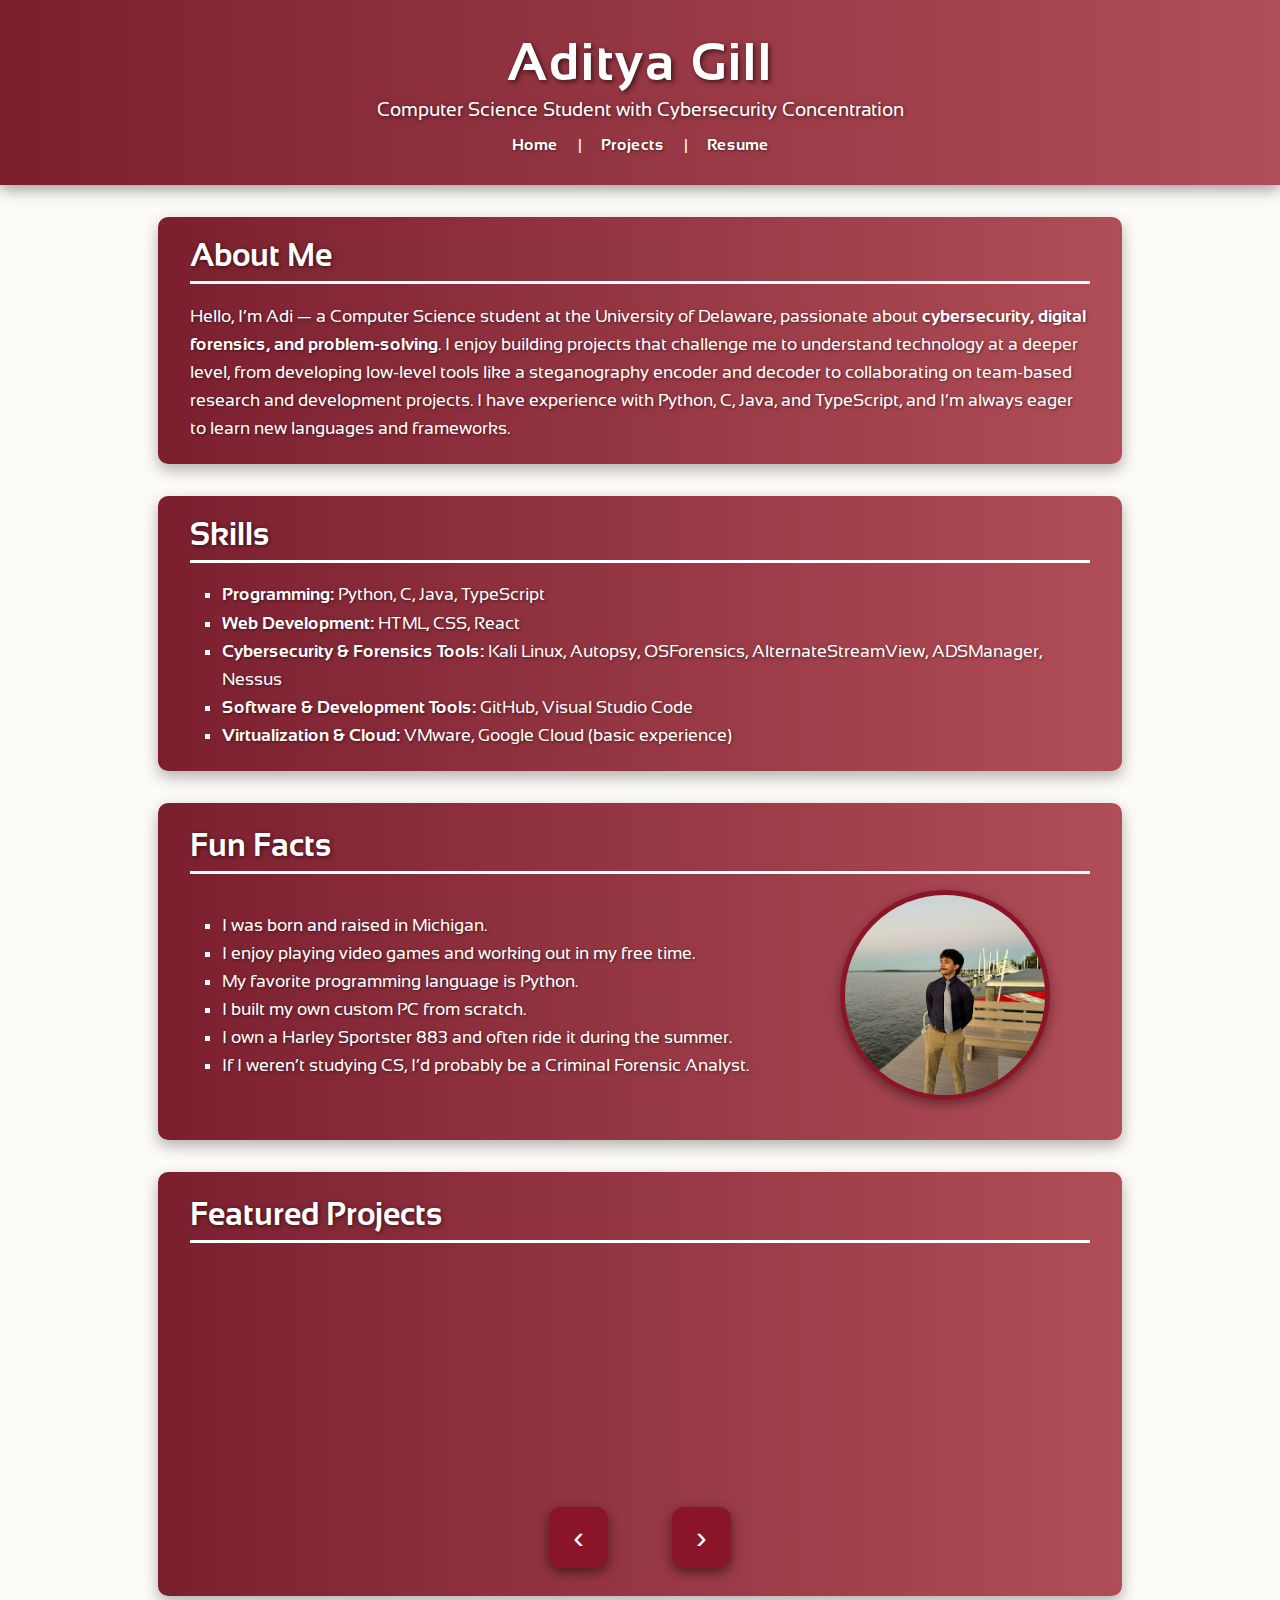
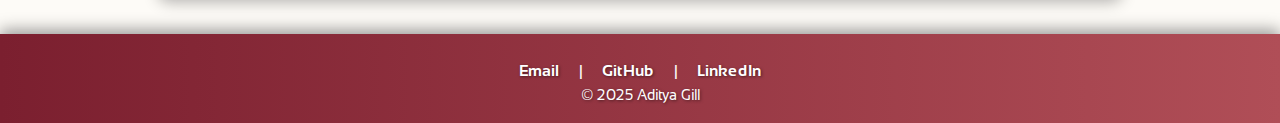
<file: index.html>
<!DOCTYPE html>
<html lang="en">
<head>
  <meta charset="UTF-8">
  <title>Aditya Gill - Portfolio</title>
  <link rel="stylesheet" href="style.css">  
  <link href="https://fonts.googleapis.com/css2?family=Roboto+Slab:wght@400;700&family=Orbitron:wght@500;700&display=swap" rel="stylesheet">
  <link rel="preconnect" href="https://fonts.googleapis.com">
  <link rel="preconnect" href="https://fonts.gstatic.com" crossorigin>
  <link href="https://fonts.googleapis.com/css2?family=Sansation:ital,wght@0,300;0,400;0,700;1,300;1,400;1,700&display=swap" rel="stylesheet">
</head>

<body>
  <header class="hero">
    <h1>Aditya Gill</h1>
    <p>Computer Science Student with Cybersecurity Concentration</p>
    <nav>
      <a href="index.html">Home</a> |
      <a href="projects.html">Projects</a> |
      <a href="Aditya Gill.pdf">Resume</a>
    </nav>
  </header>

  <main>
    <!-- About Section -->
    <section id="about" class="about">
      <h2>About Me</h2>
        <p>
          Hello, I’m Adi — a Computer Science student at the University of Delaware,
          passionate about <strong>cybersecurity, digital forensics, and problem-solving</strong>.
          I enjoy building projects that challenge me to understand technology at a deeper level,
          from developing low-level tools like a steganography encoder and decoder to collaborating
          on team-based research and development projects.
          I have experience with Python, C, Java, and TypeScript, and I’m always eager to learn new languages and frameworks.
        </p>
    </section>

    <!-- Skills Section -->
    <section id="skills" class="skills">
      <h2>Skills</h2>
      <ul>
        <li><strong>Programming:</strong> Python, C, Java, TypeScript</li>
        <li><strong>Web Development:</strong> HTML, CSS, React</li>
        <li><strong>Cybersecurity & Forensics Tools:</strong> Kali Linux, Autopsy, OSForensics, AlternateStreamView, ADSManager, Nessus </li>
        <li><strong>Software & Development Tools:</strong> GitHub, Visual Studio Code</li>
        <li><strong>Virtualization & Cloud:</strong> VMware, Google Cloud (basic experience)</li>
      </ul>
    </section>
    
    <!-- Fun Facts Section -->
    <section id="fun-facts">
      <h2>Fun Facts</h2>
      <div class="fun-facts-container">
        <ul>
          <li>I was born and raised in Michigan.</li>
          <li>I enjoy playing video games and working out in my free time.</li>
          <li>My favorite programming language is Python.</li>
          <li>I built my own custom PC from scratch.</li>
          <li>I own a Harley Sportster 883 and often ride it during the summer.</li>
          <li>If I weren’t studying CS, I’d probably be a Criminal Forensic Analyst.</li>
        </ul>
        <!-- Image -->
         <img src="images/me.png" alt="Profile picture" class="profile-pic">
      </div>
    </section>

    <!-- Featured Projects Section -->
    <section id="featured-projects">
      <h2>Featured Projects</h2>
      <div class="project-slider">
        <div class="project active">
          <h3>Secure Login</h3>
          <p>A simple and secure Python-based login system with password strength validation, user management, and audit logging.</p>
          <a href="projects.html">See more projects →</a>
        </div>
        <div class="project">
          <h3>Maze Generator</h3>
          <p>A Java-based maze generator and solver that uses depth-first search (DFS) to create and visualize mazes.</p>
          <a href="projects.html">See more projects →</a>
        </div>
        <div class="project">
          <h3>Steganography Tool</h3>
          <p>A Python GUI application that hides and reveals secret messages inside PNG images using LSB (Least Significant Bit) steganography.</p>
          <a href="projects.html">See more projects →</a>
        </div>
      </div>
      <div class="slider-controls">
        <button class="prev">‹</button>
        <button class="next">›</button>
      </div>
    </section>

    <script>
      const projects = document.querySelectorAll('.project');
      const prevBtn = document.querySelector('.prev');
      const nextBtn = document.querySelector('.next');
      let current = 0;
      let autoSlideInterval;

      function showProject(index) {
        projects.forEach((p, i) => {
          p.classList.remove('active');
          if (i === index) p.classList.add('active');
        });
      }

      function nextProject() {
        current = (current + 1) % projects.length;
        showProject(current);
      }

      function prevProject() {
        current = (current - 1 + projects.length) % projects.length;
        showProject(current);
      }

      function resetAutoSlide() {
        clearInterval(autoSlideInterval);
        autoSlideInterval = setInterval(() => {
          nextProject();
        }, 6000);
      }

      prevBtn.addEventListener('click', () => {
        prevProject();
        resetAutoSlide();
      });

      nextBtn.addEventListener('click', () => {
        nextProject();
        resetAutoSlide();
      });

      resetAutoSlide();
    </script>
  </main>

  <footer>
    <nav class="footer-nav">
     <a href="mailto:adityagill10@gmail.com">Email</a> |
     <a href="https://github.com/gilladi">GitHub</a> |
     <a href="https://www.linkedin.com/in/aditya-gill-2866a2259/?trk=opento_sprofile_goalscard">LinkedIn</a>
    </nav>

    <p class="copyright">© 2025 Aditya Gill</p>
  </footer>
</body>
</html>
</file>
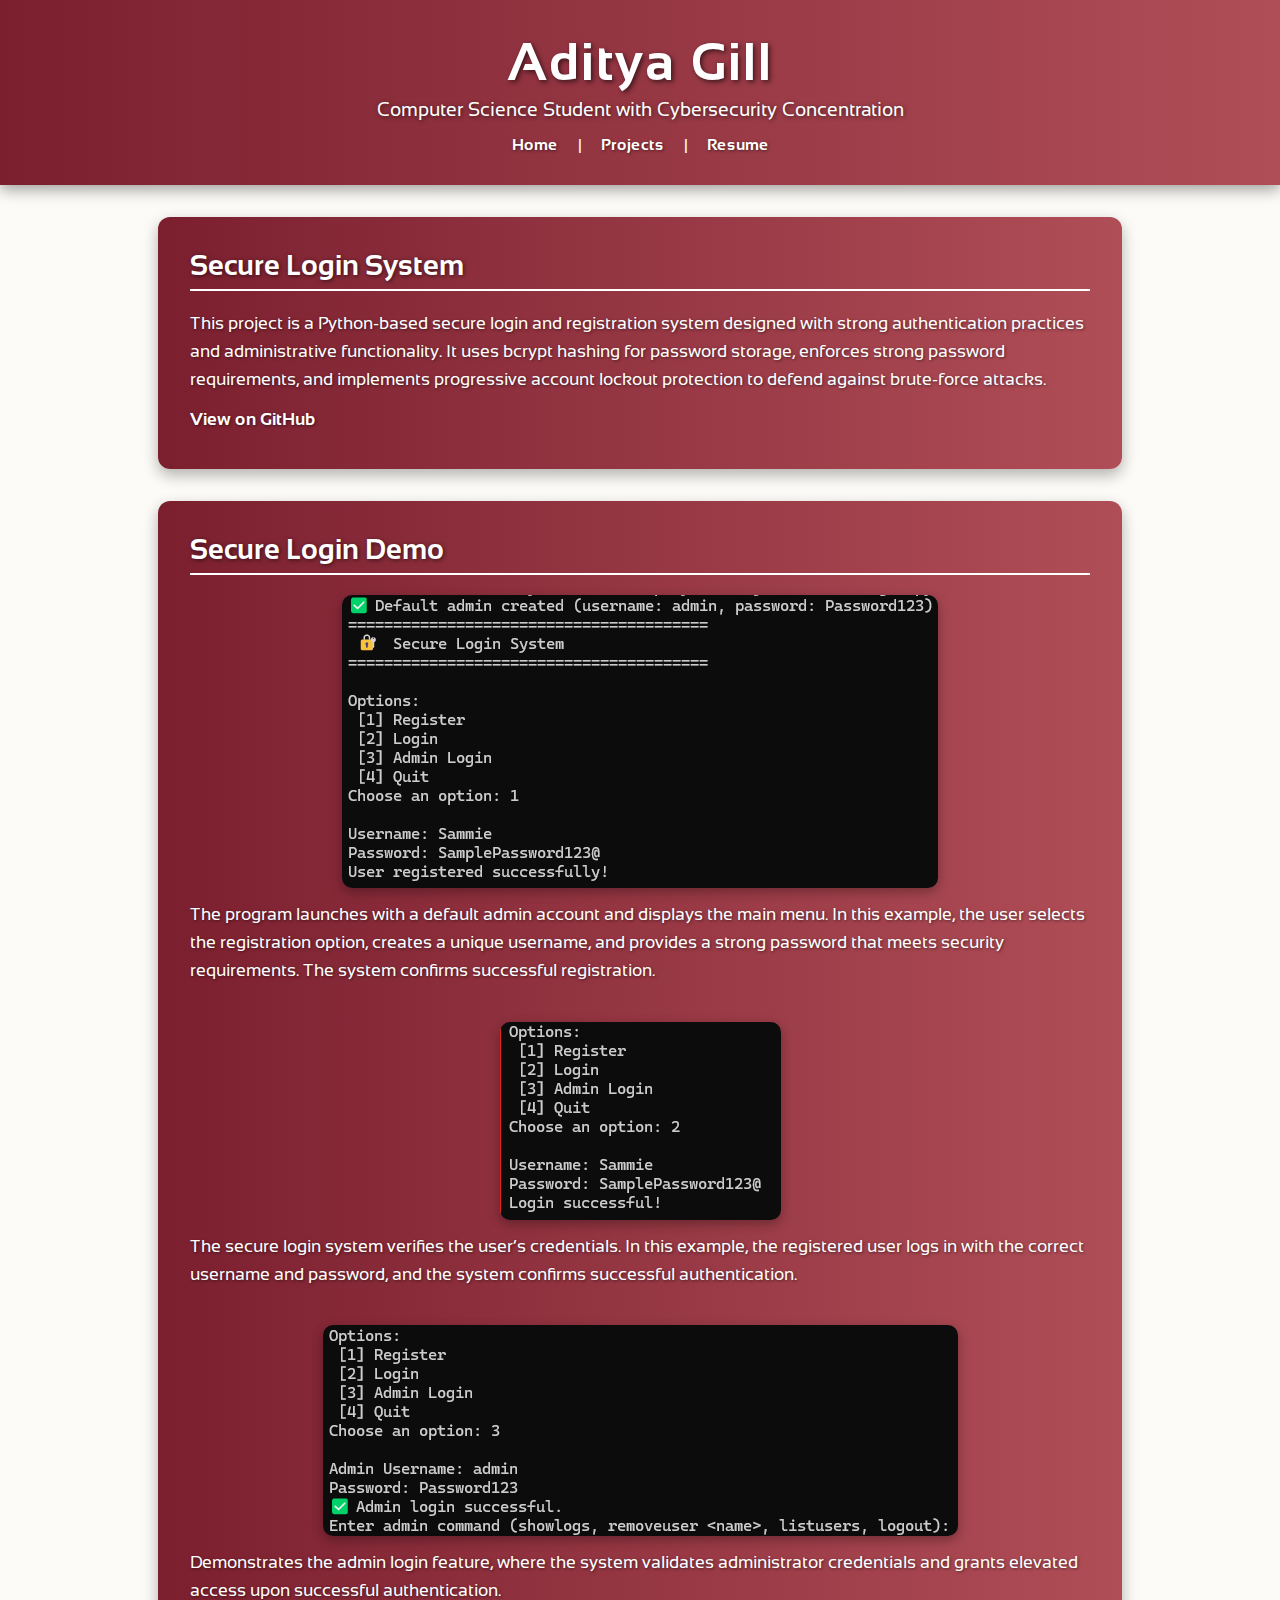
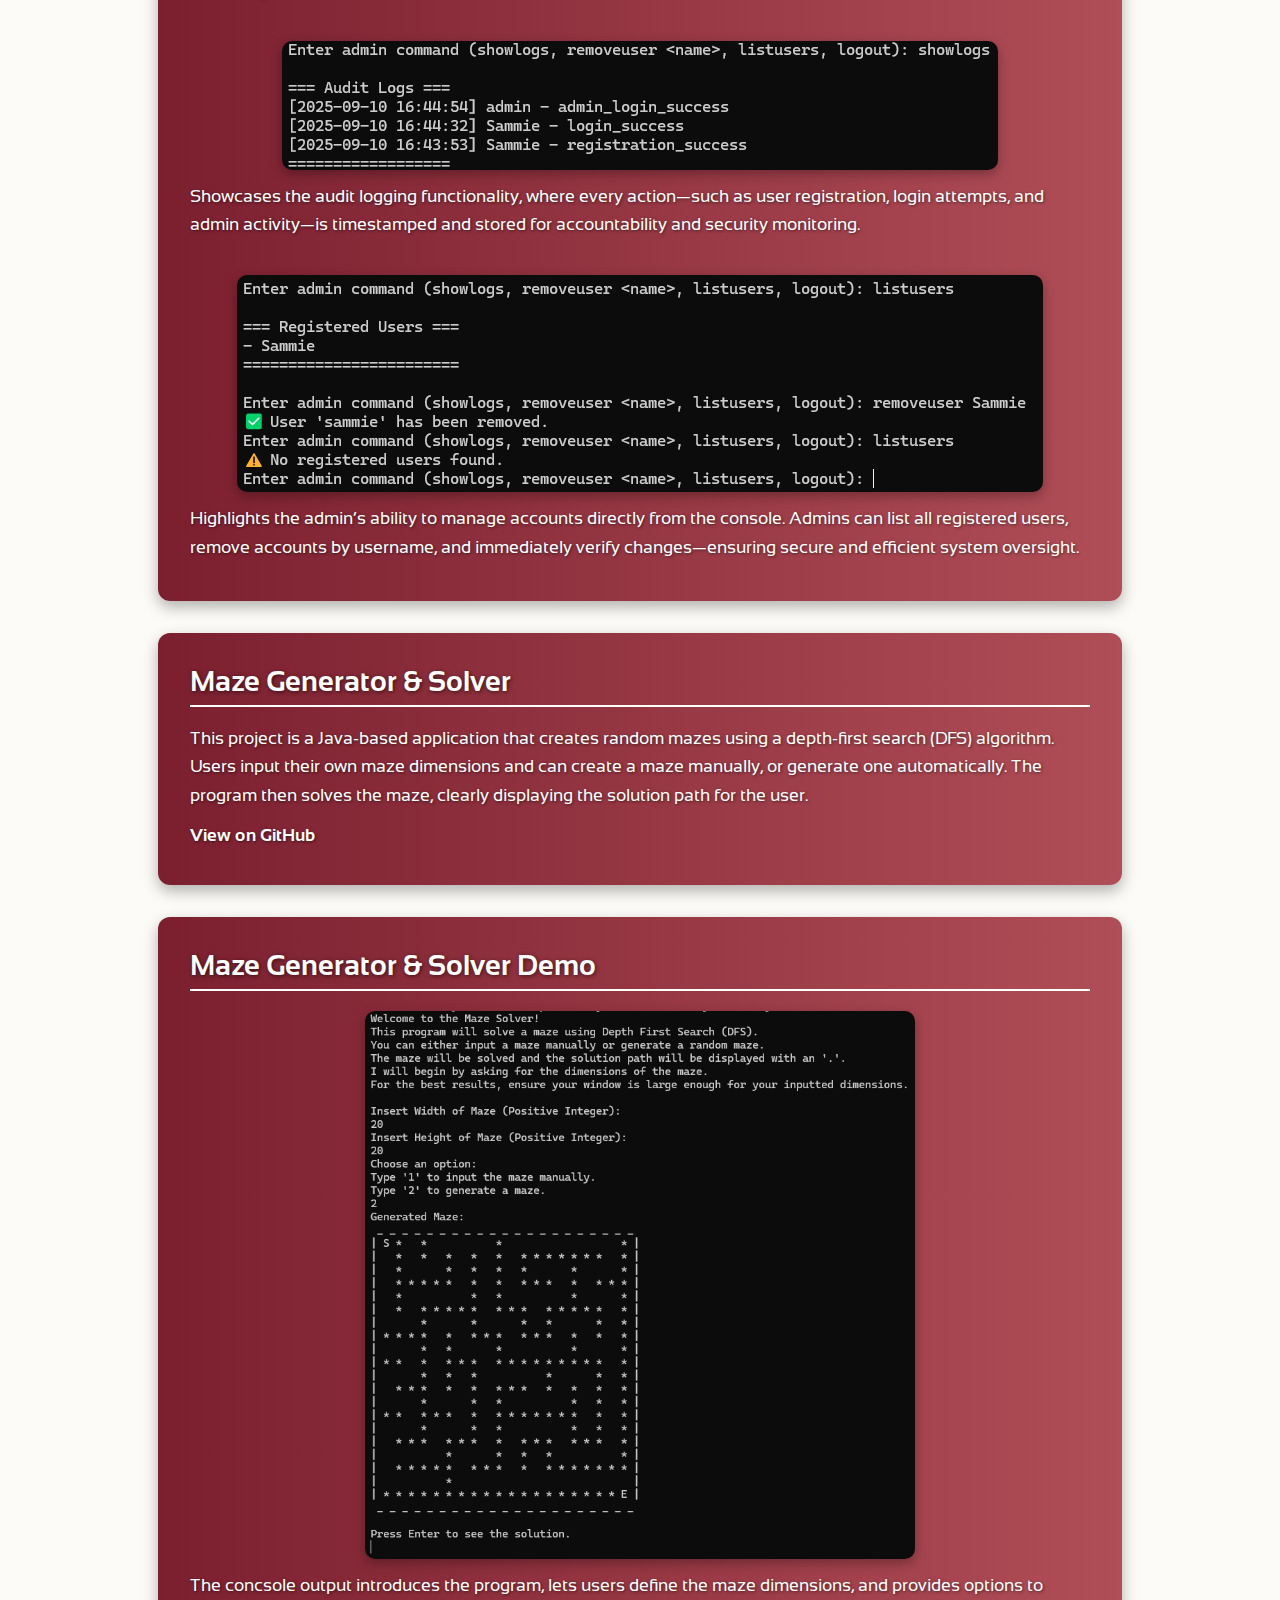
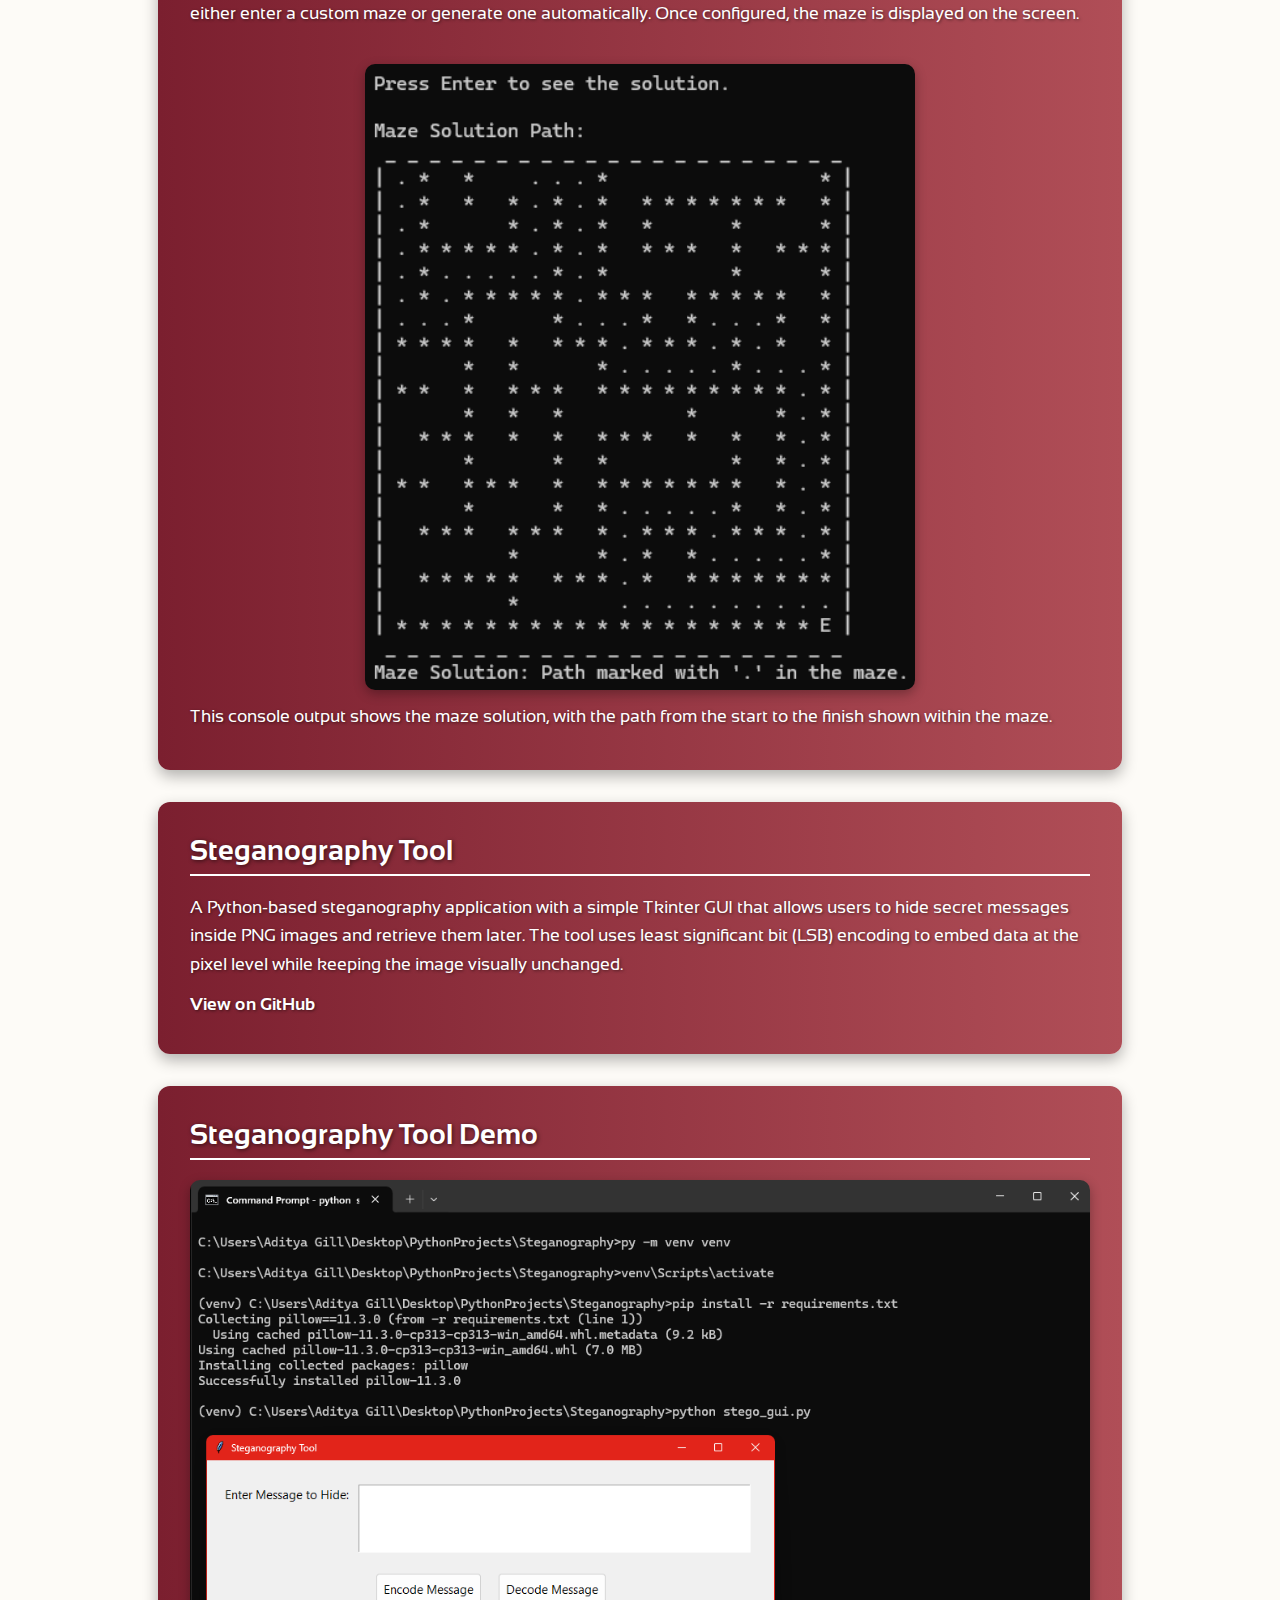
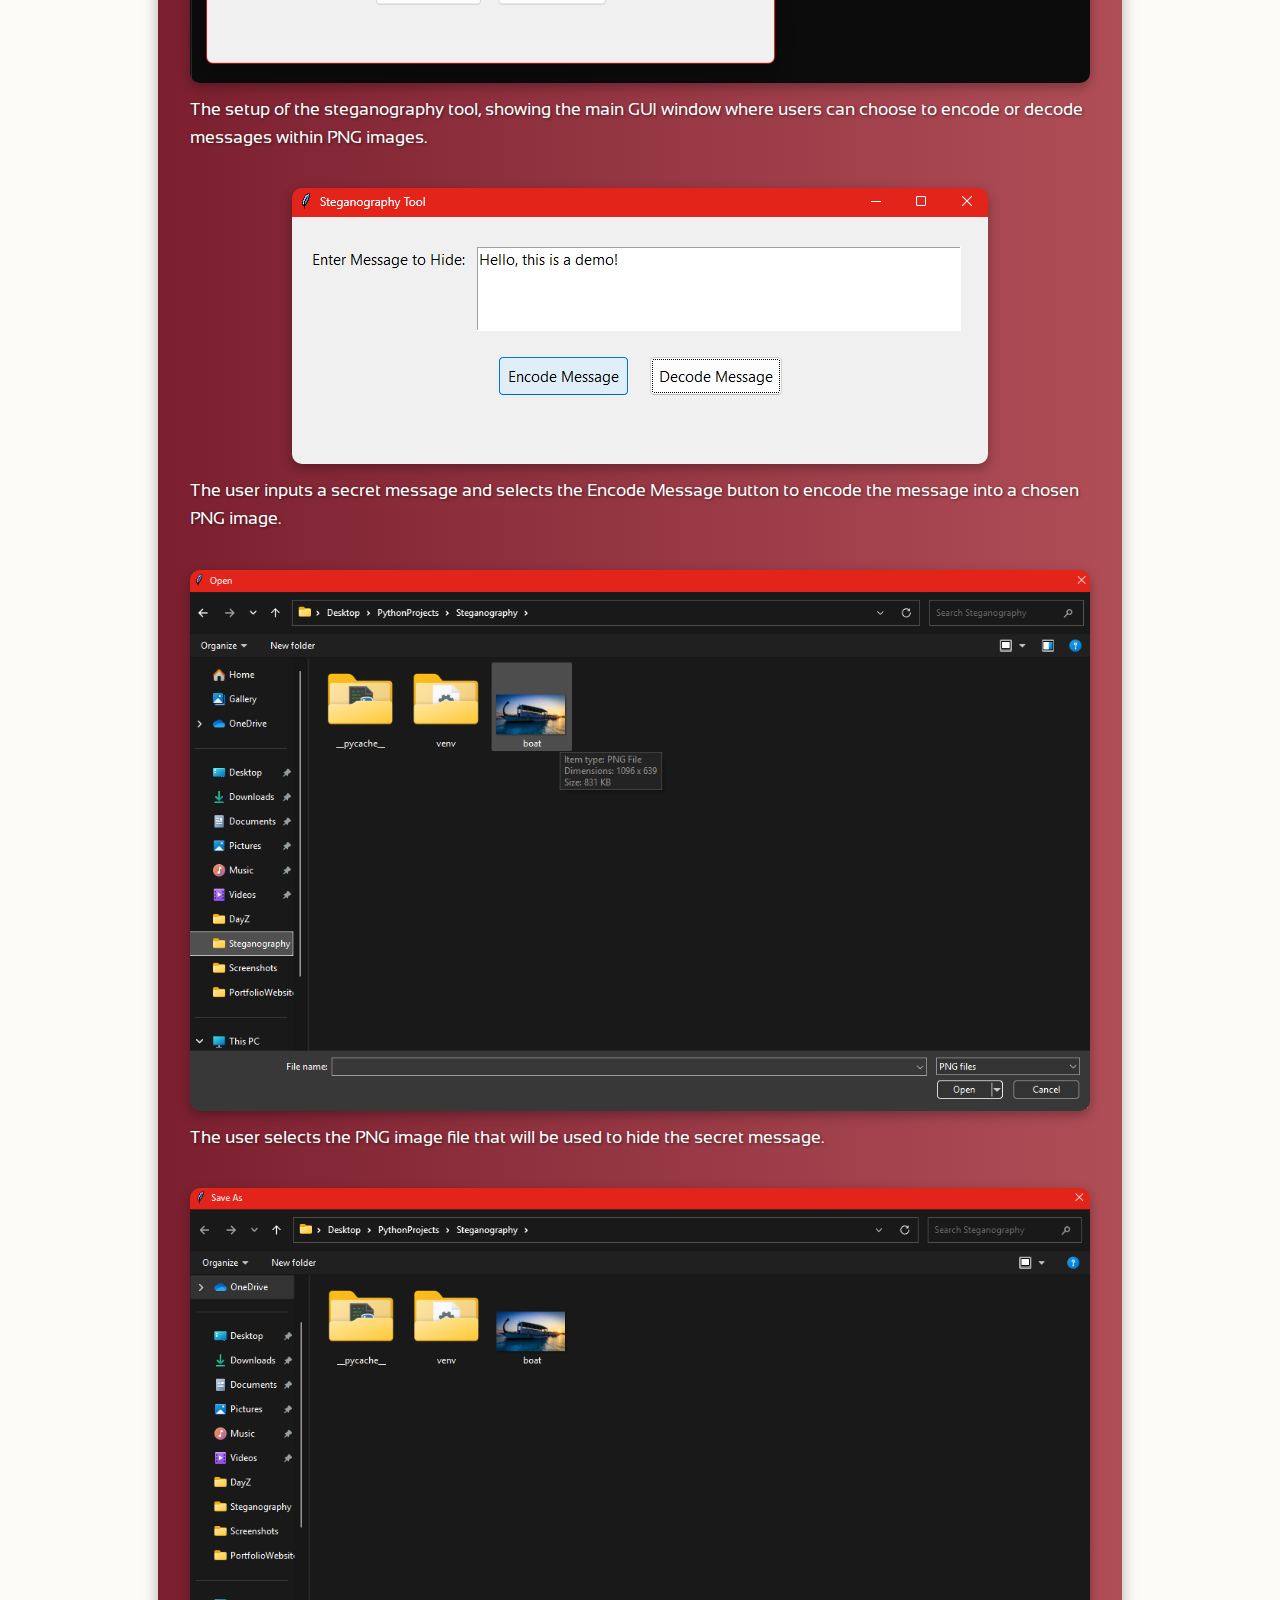
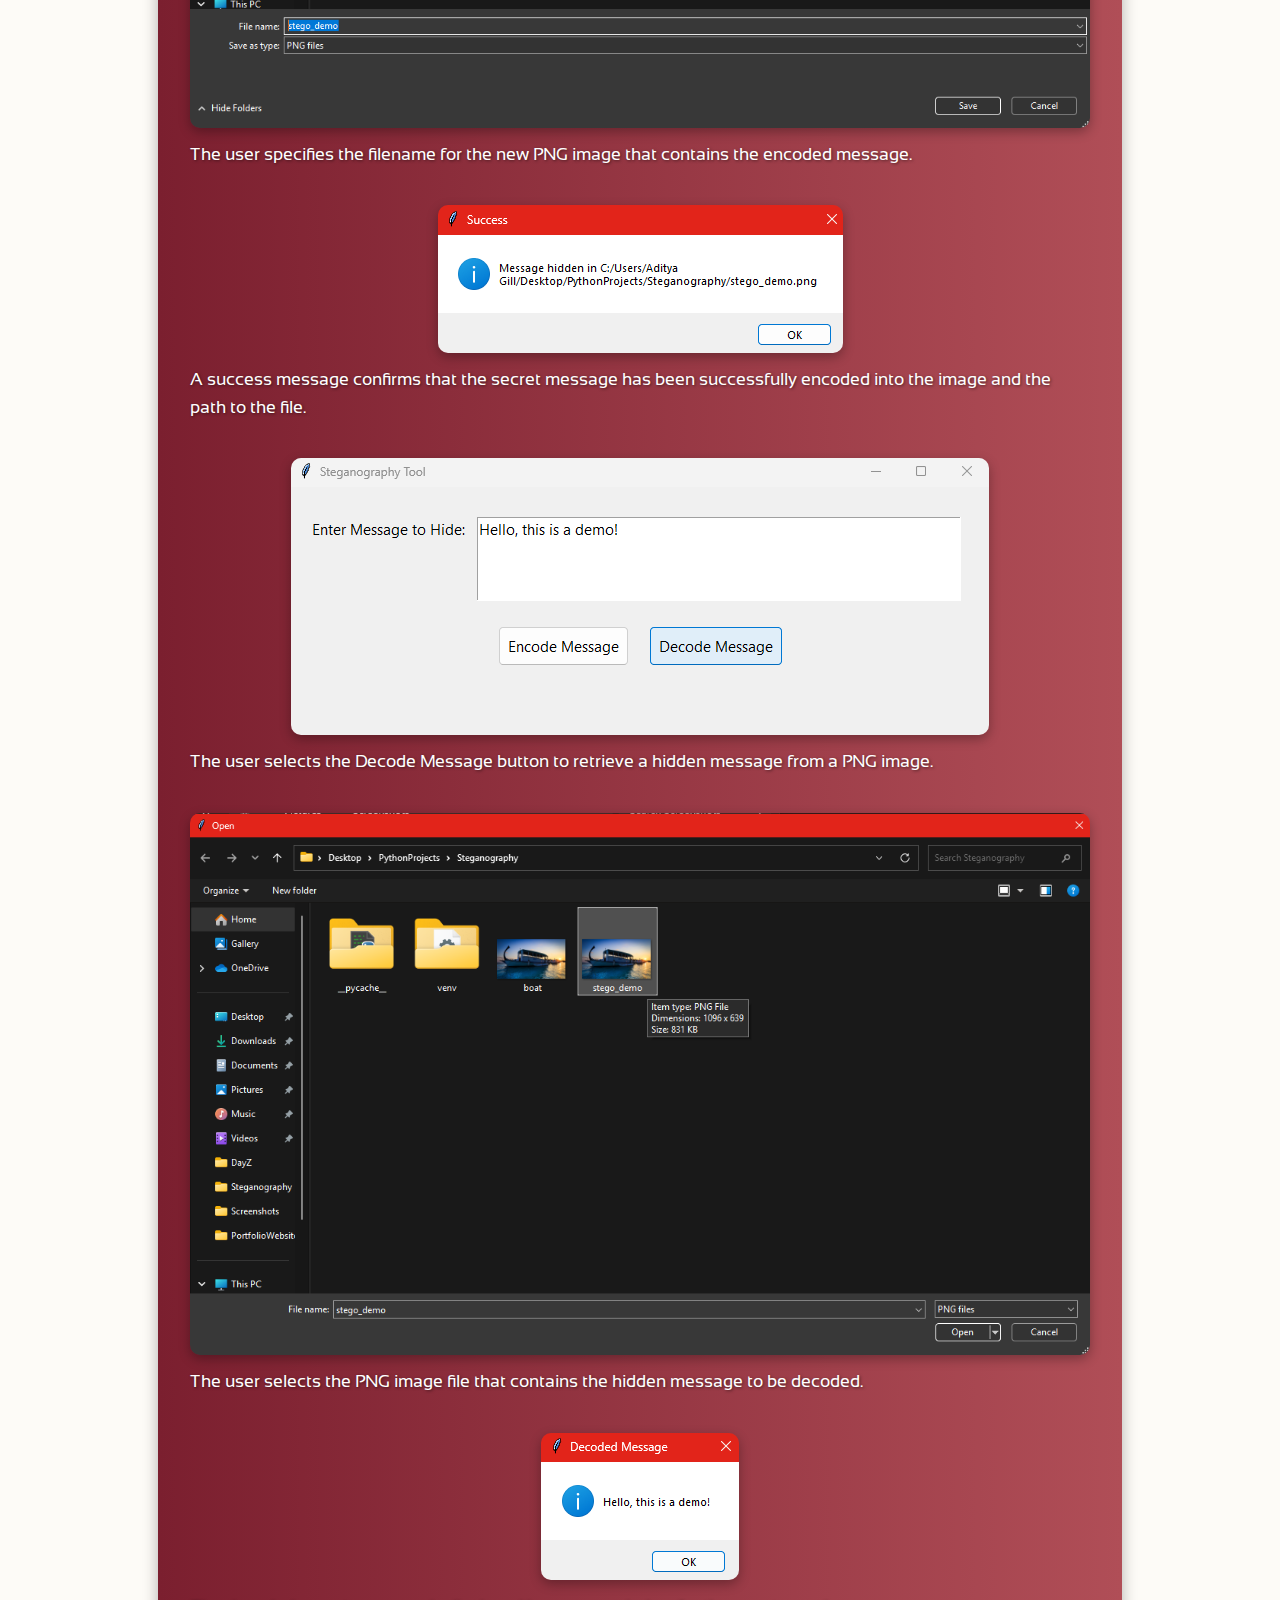
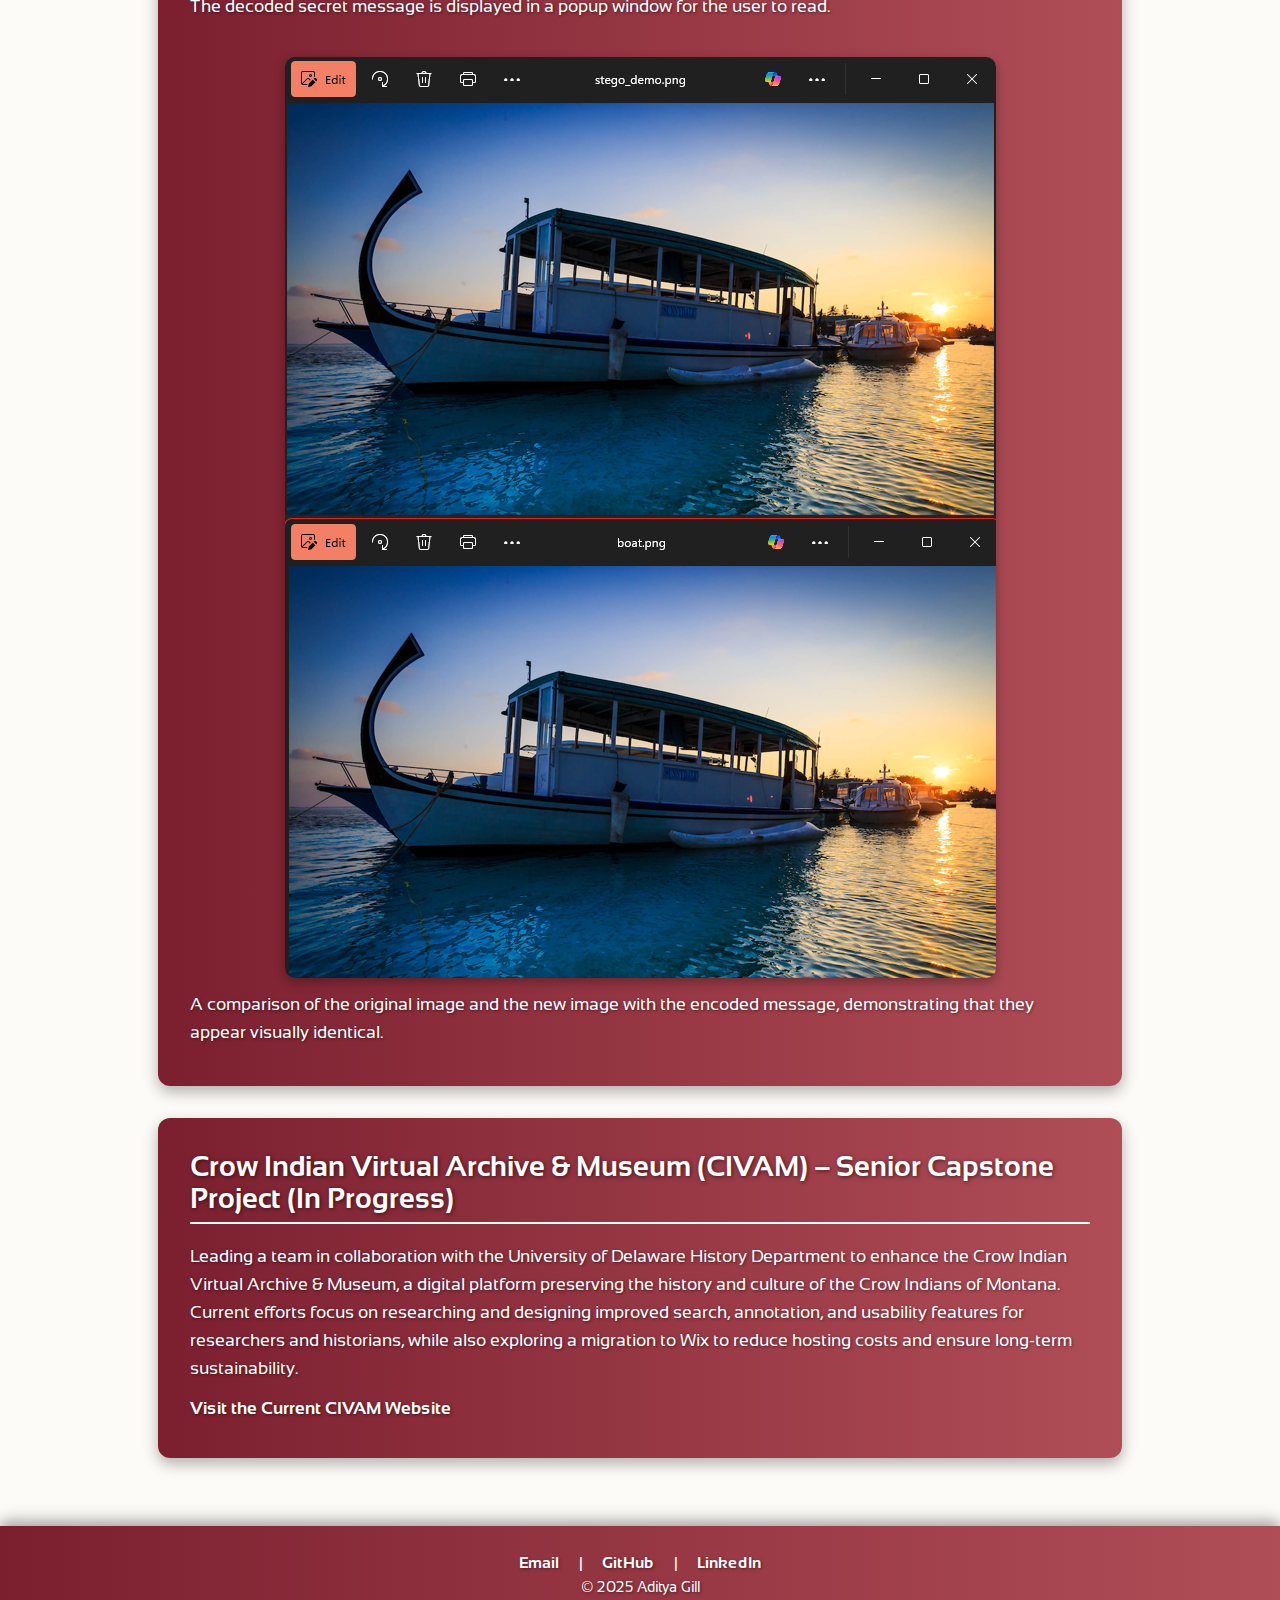
<file: projects.html>
<!DOCTYPE html>
<html lang="en">
<head>
  <meta charset="UTF-8">
  <title>Aditya Gill - Portfolio</title>
  <link rel="stylesheet" href="style.css">  
  <link href="https://fonts.googleapis.com/css2?family=Roboto+Slab:wght@400;700&family=Orbitron:wght@500;700&display=swap" rel="stylesheet">
  <link rel="preconnect" href="https://fonts.googleapis.com">
  <link rel="preconnect" href="https://fonts.gstatic.com" crossorigin>
  <link href="https://fonts.googleapis.com/css2?family=Sansation:ital,wght@0,300;0,400;0,700;1,300;1,400;1,700&display=swap" rel="stylesheet">
</head>

<body>
  <header class="hero">
    <h1>Aditya Gill</h1>
    <p>Computer Science Student with Cybersecurity Concentration</p>
    <nav>
      <a href="index.html">Home</a> |
      <a href="projects.html">Projects</a> |
      <a href="Aditya Gill.pdf">Resume</a>
    </nav>
  </header>

  <main>
    <!-- Secure Login System Project Description -->
    <section class="project-card">
    <h2>Secure Login System</h2>
    <p>
      This project is a Python-based secure login and registration system designed 
      with strong authentication practices and administrative functionality. 
      It uses bcrypt hashing for password storage, enforces strong password requirements, 
      and implements progressive account lockout protection to defend against brute-force attacks. <br>
      <a href="https://github.com/gilladi/secure-login-system">View on GitHub</a>
    </p>
  </section>

  <!-- Secure Login System Project Demo -->
  <section class="project-card">
    <h2>Secure Login Demo</h2>
      <div class="secure-login-system-screenshots">
        <div class="screenshot-block">
          <img src="images/secure_register.png" alt="Secure Register prompt" class="login-img">
          <p class="screenshot-caption">
            The program launches with a default admin account and displays the main menu. 
            In this example, the user selects the registration option, creates a unique 
            username, and provides a strong password that meets security requirements. 
            The system confirms successful registration.
          </p>
        </div>

        <div class="screenshot-block">
          <img src="images/secure_login.png" alt="Successful login attempt" class="login-img">
          <p class="screenshot-caption">
            The secure login system verifies the user’s credentials. In this example, 
            the registered user logs in with the correct username and password, and the 
            system confirms successful authentication.
          </p>
        </div>

        <div class="screenshot-block">
          <img src="images/secure_admin.png" alt="Successful login" class="login-img">
          <p class="screenshot-caption">
            Demonstrates the admin login feature, where the system validates administrator 
            credentials and grants elevated access upon successful authentication.
          </p>
        </div>
        
        <div class="screenshot-block">
          <img src="images/secure_showlogs.png" alt="Admin login" class="login-img">
          <p class="screenshot-caption">
            Showcases the audit logging functionality, where every action—such as user registration, 
            login attempts, and admin activity—is timestamped and stored for accountability 
            and security monitoring.
          </p>
        </div>

        <div class="screenshot-block">
          <img src="images/secure_list.png" alt="Admin list" class="login-img">
          <p class="screenshot-caption">
            Highlights the admin’s ability to manage accounts directly from the console.
            Admins can list all registered users, remove accounts by username, and immediately 
            verify changes—ensuring secure and efficient system oversight.
          </p>
        </div>

      </div>
    </section>

    <!-- Maze Generator & Solver Project Description -->
    <section class="project-card">
      <h2>Maze Generator & Solver</h2>
      <p>
        This project is a Java-based application that creates random mazes 
        using a depth-first search (DFS) algorithm. Users input their own maze dimensions 
        and can create a maze manually, or generate one automatically. 
        The program then solves the maze, clearly displaying the solution path for the user. <br>
        <a href="https://github.com/gilladi/maze-generator">View on GitHub</a>
      </p>
    </section>

    <!-- Maze Generator & Solver Project Demo -->
    <section class="project-card">
      <h2>Maze Generator & Solver Demo</h2>
      <div class="maze-screenshots">
        <div class="screenshot-block">
          <img src="images/maze1.png" alt="Maze Generator step 1" class="maze-img">
            <p class="screenshot-caption">
              The concsole output introduces the program, lets users define the maze dimensions,
              and provides options to either enter a custom maze or generate one automatically.
              Once configured, the maze is displayed on the screen.
            </p>
        </div>

        <div class="screenshot-block">
          <img src="images/maze2.png" alt="Maze Generator step 2" class="maze-img">
          <p class="screenshot-caption">
            This console output shows the maze solution, with the path from the 
            start to the finish shown within the maze.
          </p>
        </div>
      </div>
    </section>

    <!-- Steganography Tool Project Description -->
    <section class="project-card">
      <h2>Steganography Tool</h2>
      <p>
        A Python-based steganography application with a simple Tkinter GUI that allows users 
        to hide secret messages inside PNG images and retrieve them later. The tool uses least 
        significant bit (LSB) encoding to embed data at the pixel level while keeping the image 
        visually unchanged. <br>
        <a href="https://github.com/gilladi/steganography">View on GitHub</a>
      </p>
    </section>

    <!-- Steganography Tool Project Demo -->
    <section class="project-card">
      <h2>Steganography Tool Demo</h2>
      <div class="steganography-screenshots">
        <div class="screenshot-block">
          <img src="images/steg_projeject-setup.png" alt="Steganography Tool Setup" class="steg-img">
          <p class="screenshot-caption">
            The setup of the steganography tool, showing the main GUI window where users can choose to 
            encode or decode messages within PNG images.
          </p>
        </div>

        <div class="screenshot-block">
          <img src="images/steg_msg.png" alt="Steganography Tool Encoding" class="steg-img">
          <p class="screenshot-caption">
            The user inputs a secret message and selects the Encode Message button to encode the message 
            into a chosen PNG image.
          </p>
        </div>

        <div class="screenshot-block">
          <img src="images/steg_choose_img.png" alt="Steganography Tool Choose Image" class="steg-img">
          <p class="screenshot-caption">
            The user selects the PNG image file that will be used to hide the secret message.
          </p>
        </div>

        <div class="screenshot-block">
          <img src="images/steg_name_new_img.png" alt="Steganography Tool Save As" class="steg-img">
          <p class="screenshot-caption">
            The user specifies the filename for the new PNG image that contains the encoded message.
          </p>
        </div>

        <div class="screenshot-block">
          <img src="images/steg_confirmation.png" alt="Steganography Tool Success" class="steg-img">
          <p class="screenshot-caption">
            A success message confirms that the secret message has been successfully encoded into the 
            image and the path to the file.
          </p>
        </div>

        <div class="screenshot-block">
          <img src="images/steg_decode.png" alt="Steganography Tool Decoding" class="steg-img">
          <p class="screenshot-caption">
            The user selects the Decode Message button to retrieve a hidden message from a PNG image.
          </p>
        </div>

        <div class="screenshot-block">
          <img src="images/steg_choose_decode.png" alt="Steganography Tool Choose Decode" class="steg-img">
          <p class="screenshot-caption">
            The user selects the PNG image file that contains the hidden message to be decoded.
          </p>
        </div>

        <div class="screenshot-block">
          <img src="images/steg_decoded_msg.png" alt="Steganography Tool Decoded Message" class="steg-img">
          <p class="screenshot-caption">
            The decoded secret message is displayed in a popup window for the user to read.
          </p>
        </div>

        <div class="screenshot-block">
          <img src="images/steg_comparison.png" alt="Steganography Tool Comparison" class="steg-img">
          <p class="screenshot-caption">
            A comparison of the original image and the new image with the encoded message, 
            demonstrating that they appear visually identical.
          </p>
        </div>

      </div>
    </section>
        

    <section class="project-card">
      <h2>Crow Indian Virtual Archive & Museum (CIVAM) – Senior Capstone Project (In Progress)</h2>
      <p>
        Leading a team in collaboration with the University of Delaware History Department to enhance 
        the Crow Indian Virtual Archive & Museum, a digital platform preserving the history and culture 
        of the Crow Indians of Montana. Current efforts focus on researching and designing improved 
        search, annotation, and usability features for researchers and historians, while also exploring 
        a migration to Wix to reduce hosting costs and ensure long-term sustainability. <br>
        <a href="https://civam-mt.org/home" target="_blank">Visit the Current CIVAM Website</a>
      </p>
    </section>
    
  </main>

  <footer>
    <nav class="footer-nav">
     <a href="mailto:adityagill10@gmail.com">Email</a> |
     <a href="https://github.com/gilladi">GitHub</a> |
     <a href="https://www.linkedin.com/in/aditya-gill-2866a2259/?trk=opento_sprofile_goalscard">LinkedIn</a>
    </nav>

    <p class="copyright">© 2025 Aditya Gill</p>
  </footer>
</body>
</html>
</file>
<file: style.css>
/* Main Page */
main {
  max-width: 1000px;
  margin: auto;
  padding: 2rem;
}

/* Global styles */
body {
    margin: 0;
    padding: 0;
    background-color: #fdfbf7; /* soft white */
    transition: background-color 0.5s ease, color 0.5s ease;
}

/* Section styling */
section {
    padding: 3rem 2rem;
    max-width: 900px;
    margin: auto;
    animation: fadeIn 1.5s ease-in-out;
}

/* Top Banner */
.hero {
    background: linear-gradient(to right, #7B1F2F, #B04E57);
    color: #ffffff;
    padding: 2rem 1.5rem;
    text-align: center;
    box-shadow: 0 4px 15px rgba(0,0,0,0.4);
    animation: fadeDown 1.5s ease-in-out;
}


.hero h1 {
    font-family: "Sansation", sans-serif;
    font-size: 3.3rem;
    letter-spacing: 2px;
    margin: 0 0 0.5rem 0;
    text-shadow: 2px 2px 5px rgba(0,0,0,0.6);
}


.hero p {
    font-family: "Sansation", sans-serif;
    font-size: 1.2rem;
    margin: 0 0 1rem 0;
    font-weight: 500;
    text-shadow: 1px 1px 4px rgba(0,0,0,0.6);
}


.hero nav {
    font-family: "Sansation", sans-serif;
    font-size: 1rem;
    margin-top: 0.5rem;
}

.hero nav a {
    color: #ffffff;
    font-weight: bold;
    text-decoration: none;
    margin: 0 1rem;
    transition: all 0.3s ease;
    text-shadow: 1px 1px 3px rgba(0,0,0,0.5);
    position: relative;
    transition: color 0.3s ease;
}

.hero nav a::after {
    content: "";
    display: block;
    position: absolute;
    width: 0;
    height: 2px;
    background: #fff;
    transition: width 0.3s;
    left: 0;
    bottom: -4px;
}

.hero nav a:hover {
    color: #fdfbf7;
}

.hero nav a:hover::after {
    width: 100%;
}

/* About */
#about {
    background: linear-gradient(to right, #7B1F2F, #B04E57);
    color: #fff; 
    padding: 2.5rem 2rem;
    border-radius: 10px;
    box-shadow: 0 6px 15px rgba(0,0,0,0.3);
    margin-bottom: 2rem;
    padding-top: 0.5rem;
    padding-bottom: 0.25rem; 
}

#about h2 {
    font-family: "Sansation", sans-serif;
    font-size: 2rem;
    margin: 0.75rem 0 1rem 0;
    border-bottom: 3px solid transparent;
    border-image: linear-gradient(to right, #ffffff, #ffffff) 1;
    padding-bottom: 0.5rem;
    text-shadow: 1px 1px 4px rgba(0,0,0,0.6);
}

#about p {
    font-family: "Sansation", sans-serif;
    font-size: 1.1rem;
    line-height: 1.6;
    text-shadow: 1px 1px 3px rgba(0,0,0,0.5);
}

/* Skills */
#skills {
    background: linear-gradient(to right, #7B1F2F, #B04E57);
    color: #fff; 
    padding: 2.5rem 2rem;
    border-radius: 10px;
    box-shadow: 0 6px 15px rgba(0,0,0,0.3);
    margin-bottom: 2rem;
    padding-top: 0.5rem;
    padding-bottom: 0.25rem; 
}

#skills h2 {
    font-family: "Sansation", sans-serif;
    font-size: 2rem;
    margin: 0.75rem 0 1rem 0;
    border-bottom: 3px solid transparent;
    border-image: linear-gradient(to right, #ffffff, #ffffff) 1;
    padding-bottom: 0.5rem;
    text-shadow: 1px 1px 4px rgba(0,0,0,0.6);
}

#skills ul {
    font-family: "Sansation", sans-serif;
    font-size: 1.1rem;
    line-height: 1.6;
    text-shadow: 1px 1px 3px rgba(0,0,0,0.5);
    list-style-type: square;
    padding-left: 2rem;
}

/* Fun Facts */
#fun-facts {
    background: linear-gradient(to right, #7B1F2F, #B04E57);
    color: #fff;
    padding: 2.5rem 2rem;
    border-radius: 10px;
    box-shadow: 0 6px 15px rgba(0,0,0,0.3);
    margin-bottom: 2rem;
    padding-top: 0.75rem;
}

#fun-facts h2 {
    font-family: "Sansation", sans-serif;
    font-size: 2rem;
    margin: 0.75rem 0 1rem 0;
    border-bottom: 3px solid transparent;
    border-image: linear-gradient(to right, #ffffff, #ffffff) 1;
    padding-bottom: 0.5rem;
    text-shadow: 1px 1px 4px rgba(0,0,0,0.6);
}

.fun-facts-container {
    display: flex;
    align-items: center;
    justify-content: space-between;
    gap: 2rem;
}

.fun-facts-container ul {
    font-family: "Sansation", sans-serif;
    font-size: 1.1rem;
    line-height: 1.6;
    text-shadow: 1px 1px 3px rgba(0,0,0,0.5);
    list-style-type: square;
    padding-left: 2rem;
    flex: 1;
}

.fun-facts-container .profile-pic {
    margin-right: 2.5rem;
}

.profile-pic {
    width: 200px;
    height: 200px;
    border-radius: 50%;
    object-fit: cover;
    border: 5px solid #8a1529;
    box-shadow: 0 4px 12px rgba(0,0,0,0.4);
    transition: transform 0.3s ease, box-shadow 0.3s ease;
}

.profile-pic:hover {
    transform: scale(1.05);
    box-shadow: 0 6px 20px rgba(0,0,0,0.5);
}

/* Featured Projects */
#featured-projects {
  background: linear-gradient(to right, #7B1F2F, #B04E57);
  color: #fff;
  padding: 2.5rem 2rem;
  border-radius: 10px;
  box-shadow: 0 6px 15px rgba(0,0,0,0.3);
  margin-bottom: 0.15rem;
  padding-top: 0.75rem;
}

#featured-projects h2 {
  font-family: "Sansation", sans-serif;
  font-size: 2rem;
  margin: 0.75rem 0 1rem 0;
  border-bottom: 3px solid transparent;
  border-image: linear-gradient(to right, #ffffff, #ffffff) 1;
  padding-bottom: 0.5rem;
  text-shadow: 1px 1px 4px rgba(0,0,0,0.6);
}

.project-slider {
  position: relative;
  overflow: visible;
  min-height: 170px;
  padding-bottom: 0.75rem;
  padding-top: 0.15rem;
}

.project {
  display: none;
  font-family: "Sansation", sans-serif;
  font-size: 1.1rem;
  line-height: 1.3;
  text-shadow: 1px 1px 3px rgba(0,0,0,0.5);
  opacity: 0;
  transform: translateY(10px);
}

.project.active {
  display: block;
  animation: fadeIn 1s ease forwards;
}

.project h3 {
  font-size: 1.5rem;
  margin-bottom: 1.5rem;
  margin-top: 0.65rem;
}

.project a {
  display: inline-block;
  margin-top: 0.75rem;
  color: #fff;
  font-weight: bold;
  text-decoration: none;
  position: relative;
}

.project a::after {
  content: '';
  position: absolute;
  left: 0;
  bottom: -2px; 
  width: 0;
  height: 2px;
  background: #fff;
  transition: width 0.3s ease;
}

.project a:hover {
  color: #ffffff;
}

.project a:hover::after {
  width: 100%;
  background: #ffffff;
}

.slider-controls {
  display: flex;              
  justify-content: center;    
  align-items: center;        
  gap: 4rem;                 
  margin-top: 1.5rem;          
  margin-bottom: -0.75rem;     
}

.slider-controls button {
  background: #8a1529;
  border: none;
  color: #fff;
  font-size: 2rem;             
  padding: 0.75rem 1.5rem;    
  border-radius: 12px;         
  cursor: pointer;
  transition: background 0.3s ease, transform 0.2s ease;
  box-shadow: 0 4px 12px rgba(0,0,0,0.5);
}

.slider-controls button:hover {
  background: #b04e57;
  transform: scale(1.1);      
}

@keyframes fadeIn {
  from {opacity: 0; transform: translateY(10px);}
  to {opacity: 1; transform: translateY(0);}
}

.project {
  background: linear-gradient(to right, #7B1F2F, #B04E57);
  border: 3px solid #ffffff;
  padding: 1rem;
  border-radius: 8px;
  margin-top: 0.5rem;
}

/* Footer */
footer {
  text-align: center;
  padding: 1.25rem 1.5rem;
  background: linear-gradient(to right, #7B1F2F, #B04E57);
  color: #ffffff;
  margin-top: 0.25rem;
  box-shadow: 0 -4px 15px rgba(0,0,0,0.4);
  animation: fadeUp 1.5s ease-in-out;
}

.footer-nav {
  font-family: "Sansation", sans-serif;
  font-size: 1rem;
  margin-top: 0.5rem;
  margin-bottom: 0.5rem;
}

footer a {
  color: #ffffff;
  font-weight: bold;
  text-decoration: none;
  margin: 0 1rem;
  position: relative;
  transition: color 0.3s ease;
  text-shadow: 1px 1px 3px rgba(0,0,0,0.5);
}

footer a::after {
  content: "";
  display: block;
  position: absolute;
  width: 0;
  height: 2px;
  background: #fff;
  transition: width 0.3s;
  left: 0;
  bottom: -4px;
}

footer a:hover {
  color: #fdfbf7;
}

footer a:hover::after {
  width: 100%;
}

footer p {
  margin: 0.5rem 0 0;
  font-family: "Sansation", sans-serif;
  font-size: 0.9rem;
  text-shadow: 1px 1px 3px rgba(0,0,0,0.5);
  margin-bottom: 1rem;
}

.contact-email,
.copyright {
  margin: 0.25rem 0 0;
  font-family: "Sansation", sans-serif;
}

/* Animations */
@keyframes fadeIn {
    from { opacity: 0; transform: translateY(30px); }
    to { opacity: 1; transform: translateY(0); }
}

@keyframes fadeDown {
    from { opacity: 0; transform: translateY(-30px); }
    to { opacity: 1; transform: translateY(0); }
}

@keyframes fadeUp {
    from { opacity: 0; transform: translateY(30px); }
    to { opacity: 1; transform: translateY(0); }
}

/* Project Cards (All Sections) */
.project-card {
  background: linear-gradient(to right, #7B1F2F, #B04E57);
  color: #fff;
  padding: 2rem;
  border-radius: 12px;
  box-shadow: 0 6px 15px rgba(0,0,0,0.3);
  margin-bottom: 2rem;
  animation: fadeIn 1.5s ease-in-out;
}

.project-card h2 {
  font-family: "Sansation", sans-serif;
  font-size: 1.8rem;
  margin: 0 0 1rem;
  border-bottom: 2px solid #fff;
  padding-bottom: 0.5rem;
  text-shadow: 1px 1px 4px rgba(0,0,0,0.6);
}

.project-card p {
  font-family: "Sansation", sans-serif;
  font-size: 1.1rem;
  line-height: 1.6;
  text-shadow: 1px 1px 3px rgba(0,0,0,0.5);
  margin-bottom: 0.25rem;
}

/* Links inside project cards */
.project-card a {
  display: inline-block;
  margin-top: 0.75rem;
  color: #fff;
  font-weight: bold;
  text-decoration: none;
  position: relative;
  transition: color 0.3s ease;
}

.project-card a::after {
  content: '';
  position: absolute;
  left: 0;
  bottom: -2px; 
  width: 0;
  height: 2px;
  background: #fff;
  transition: width 0.3s ease;
}

.project-card a:hover {
  color: #fdfbf7;
}

.project-card a:hover::after {
  width: 100%;
}

/* Sub-headers inside project cards */
.project-card h3 {
  font-family: "Sansation", sans-serif;
  font-size: 1.5rem;
  margin: 1.5rem 0 1rem;
  border-bottom: 2px solid #fff;
  padding-bottom: 0.4rem;
  text-shadow: 1px 1px 4px rgba(0,0,0,0.6);
}

/* Screenshot Blocks (Generic) */
.screenshot-block {
  text-align: left;
  width: 100%;
  margin-bottom: 0.25rem;
}

.screenshot-caption {
  font-family: "Sansation", sans-serif;
  font-size: 1.05rem;
  line-height: 1.5;
  color: #fff;
  text-shadow: 1px 1px 3px rgba(0,0,0,0.5);
  margin: 0.25rem 0 0 0;
  text-align: left;
  max-width: none;
}

/* Maze Demo Images */
.maze-screenshots {
  display: flex;
  flex-direction: column;
  gap: 25px;
  align-items: stretch;
}

.maze-img {
  display: block;
  margin: 0.25rem auto 0.75rem auto; 
  width: 80%;
  max-width: 550px;
  border-radius: 10px;
  box-shadow: 0 4px 12px rgba(0,0,0,0.3);
}

/* Secure Login Demo Images */
.secure-login-system-screenshots {
  display: flex;
  flex-direction: column;
  gap: 25px;
  align-items: stretch;
}

.login-img {
  display: block;
  margin: 0.25rem auto 0.75rem auto; 
  max-width: 100%;
  height: auto;
  border-radius: 10px;
  box-shadow: 0 4px 12px rgba(0,0,0,0.3);
}

/* Steganography Demo Images */
.steganography-screenshots {
  display: flex;
  flex-direction: column;
  gap: 25px;
  align-items: stretch;
}

.steg-img {
  display: block;
  margin: 0.25rem auto 0.75rem auto; 
  max-width: 100%;
  height: auto;
  border-radius: 10px;
  box-shadow: 0 4px 12px rgba(0,0,0,0.3);
}
</file>
